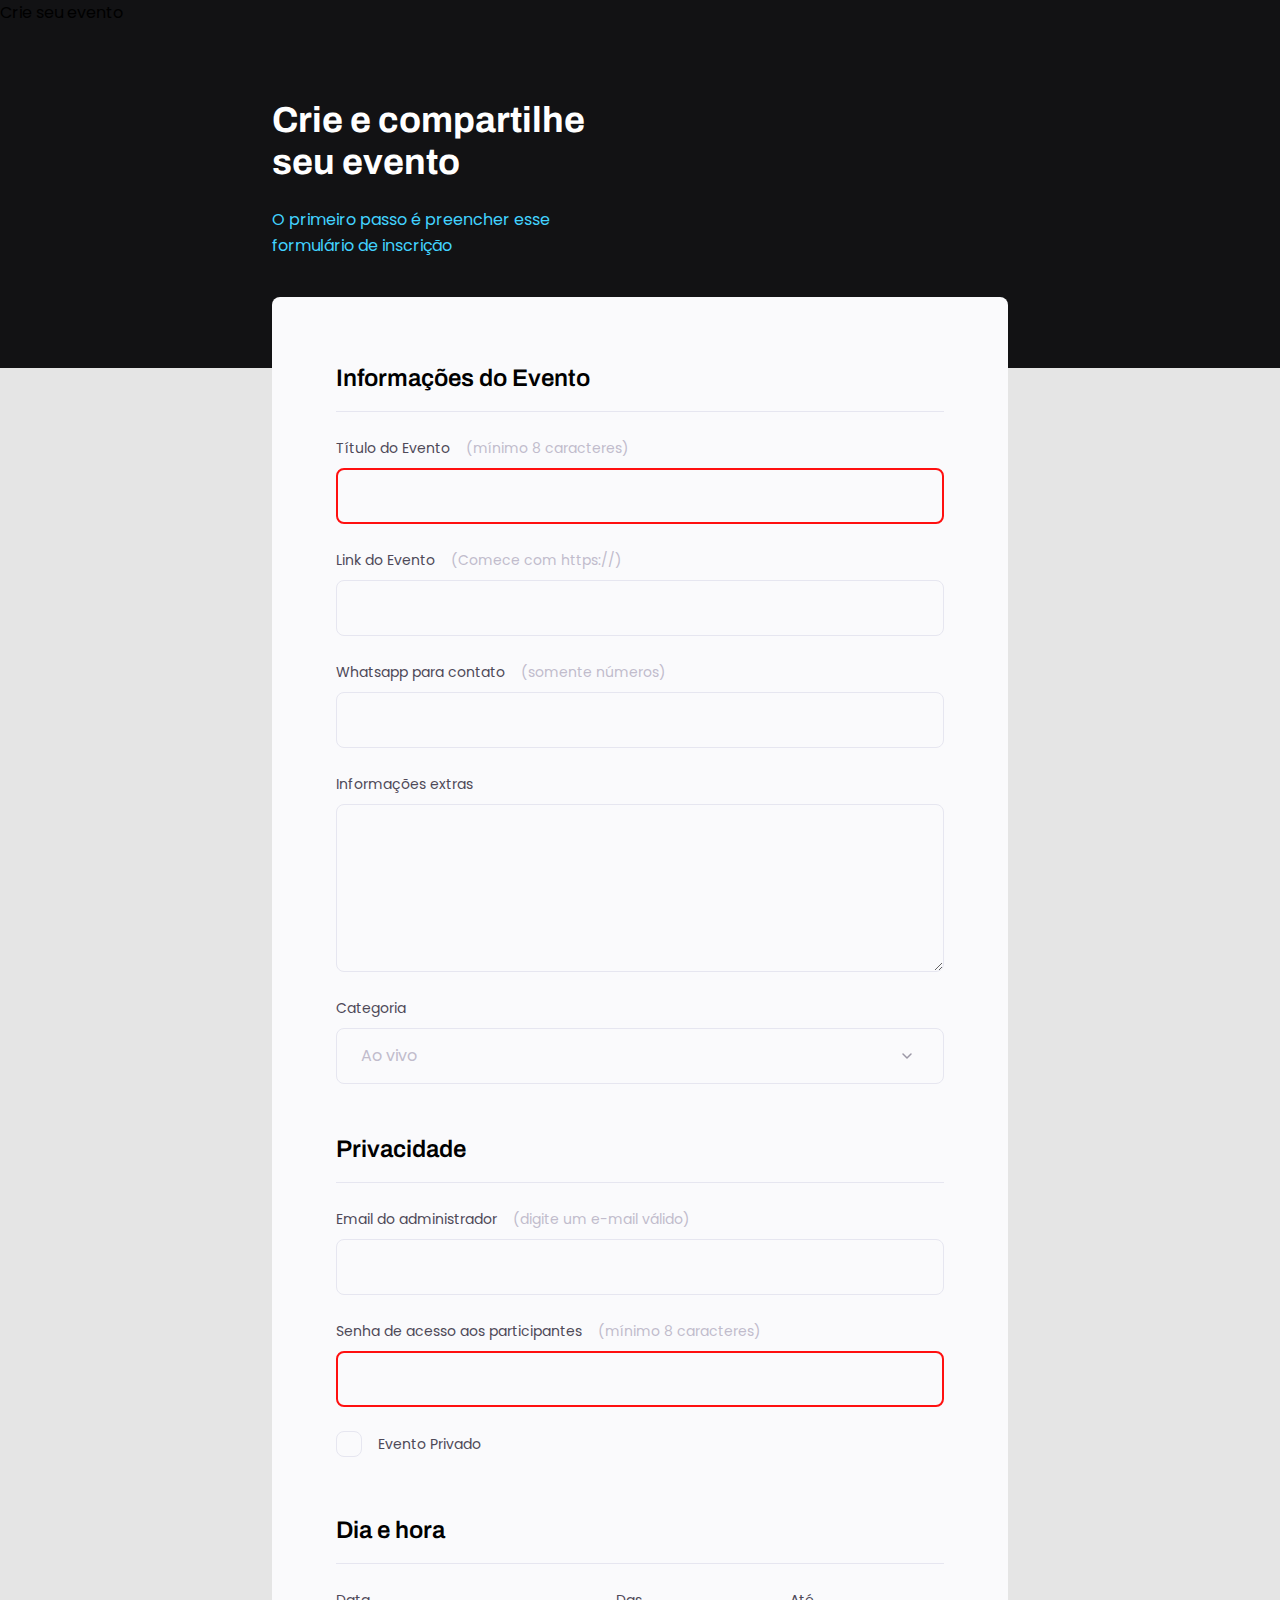
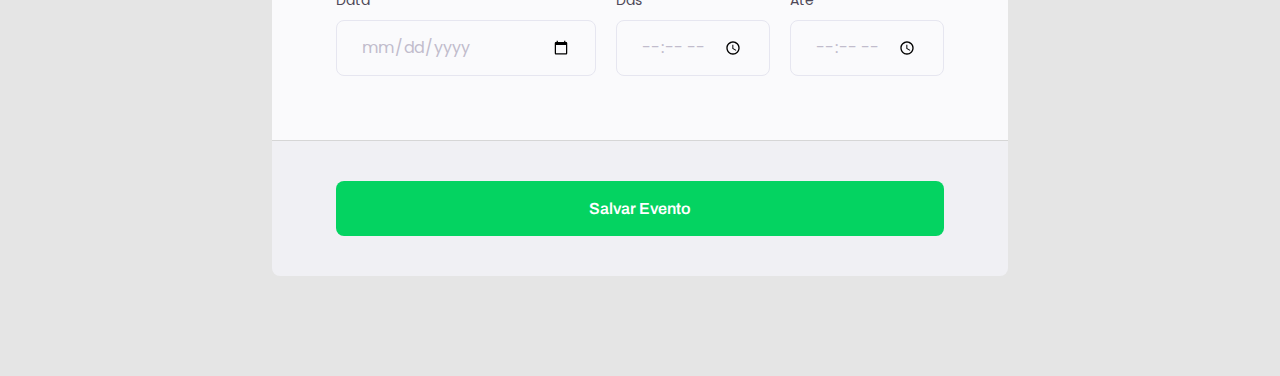
<file: index.html>
<!DOCTYPE html>
<html lang="pt-br">
  <head>
    <link rel="preconnect" href="https://fonts.googleapis.com" />
    <link rel="preconnect" href="https://fonts.gstatic.com" crossorigin />
    <meta charset="UTF-8" />
    <meta name="viewport" content="width=device-width, initial-scale=1.0" />
    <email>Crie seu evento</email>

    <link rel="stylesheet" href="style.css" />
    <link
      href="https://fonts.googleapis.com/css2?family=Archivo:wght@600;700&family=Poppins&display=swap"
      rel="stylesheet"
    />
  </head>

  <body>
    <div class="page">
      <header>
        <h1>Crie e compartilhe seu evento</h1>
        <p>O primeiro passo é preencher esse formulário de inscrição</p>
      </header>

      <form id="my-form">
        <fieldset>
          <div class="fieldset-wrapper">
            <legend>Informações do Evento</legend>

            <div class="input-wrapper">
              <label for="event-title"
                >Título do Evento <span>(mínimo 8 caracteres)</span></label
              >
              <input type="text" id="event-title" required minlength="8" />
            </div>

            <div class="input-wrapper">
              <label for="event-link"
                >Link do Evento <span>(Comece com https://)</span></label
              >
              <input type="url" id="event-link" />
            </div>

            <div class="input-wrapper">
              <label for="event-contact"
                >Whatsapp para contato <span>(somente números)</span></label
              >
              <input type="number" id="event-contact" />
            </div>

            <div class="input-wrapper">
              <label for="event-info">Informações extras</label>
              <textarea id="event-info"></textarea>
            </div>

            <div class="input-wrapper">
              <label for="event-category">Categoria</label>
              <select id="event-category">
                <option value="live">Ao vivo</option>
                <option value="podcast">Podcast</option>
                <option value="mentorship">Mentorship</option>
              </select>
            </div>
          </div>
        </fieldset>

        <fieldset>
          <div class="fieldset-wrapper">
            <legend>Privacidade</legend>

            <div class="input-wrapper">
              <label for="event-email"
                >Email do administrador
                <span>(digite um e-mail válido)</span></label
              >
              <input type="text" id="event-email" />
            </div>

            <div class="input-wrapper">
              <label for="event-password"
                >Senha de acesso aos participantes
                <span>(mínimo 8 caracteres)</span></label
              >
              <input
                type="password"
                id="event-password"
                required
                minlength="8"
              />
            </div>

            <div class="checkbox-wrapper">
              <input type="checkbox" id="event-private" />
              <label for="event-private">Evento Privado</label>
            </div>
          </div>
        </fieldset>

        <fieldset>
          <div class="fieldset-wrapper">
            <legend>Dia e hora</legend>

            <div class="col-3">
              <div class="input-wrapper">
                <label for="event-date">Data</label>
                <input type="date" id="event-date" />
              </div>

              <div class="input-wrapper">
                <label for="event-begin">Das</label>
                <input type="time" id="event-begin" />
              </div>

              <div class="input-wrapper">
                <label for="event-end">Até</label>
                <input type="time" id="event-end" />
              </div>
            </div>
          </div>
        </fieldset>
      </form>

      <footer>
        <input
          class="button"
          type="submit"
          form="my-form"
          value="Salvar Evento"
        />
      </footer>
    </div>
  </body>
</html>
</file>
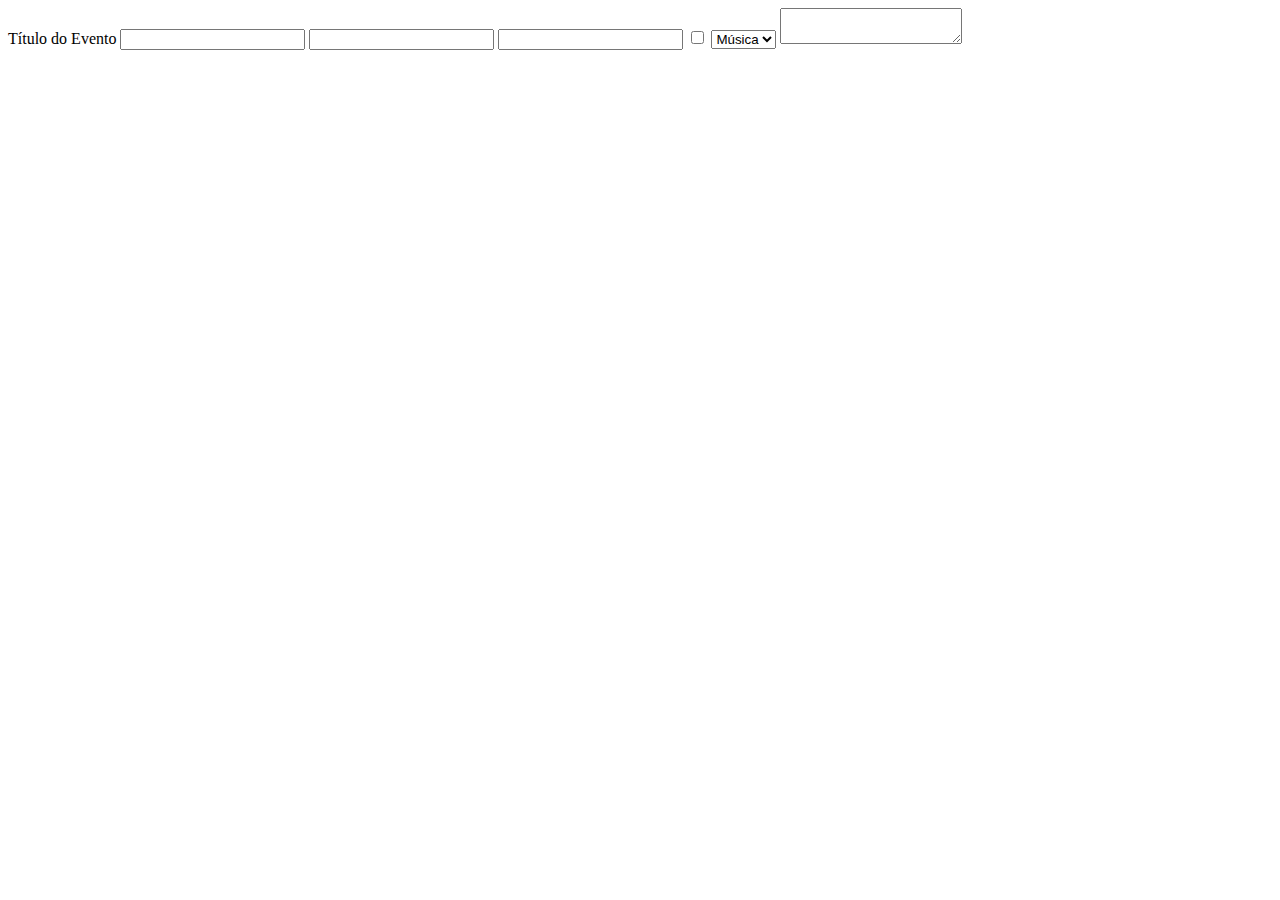
<file: docs/form-filler.html>
<!--estrutura e tags básicas de um formulário HTML-->

<label for="titulo"> Título do Evento </label>
<input type="text" name="titulo" id="titulo" />

<body>
  <input type="password" name="" id="" />
  <input type="number" name="" id="" />
  <input type="checkbox" name="" id="" />

  <select name="" id="">
    <option value="music">Música</option>
    <option value="movie">Filmes</option>
  </select>

  <textarea name="textarea" id=""></textarea>
</body>
</file>
<file: style.css>
* {
  margin: 0;
  padding: 0;
  box-sizing: border-box;
}

body {
  font-family: "Poppins", sans-serif;
  background: #e5e5e5;
}

body::before {
  content: "";
  width: 100%;
  height: 368px;
  position: absolute;
  top: 0;
  left: 0;
  background: #121214;
  z-index: -1;
}

.page {
  width: 736px;
  margin: auto;
}

header {
  width: 319px;
  margin-top: 74px;
}

header h1 {
  font-family: "Archivo", sans-serif;
  font-weight: bold;
  font-size: 36px;
  line-height: 42px;
  color: #fff;

  margin-bottom: 24px;
}

header p {
  font-size: 16px;
  line-height: 26px;
  color: #42d3ff;
}

form {
  margin-top: 38px;
  background: #fafafc;
  min-height: 300px;
  border-radius: 8px 8px 0 0;

  padding: 64px;
  display: flex;
  flex-direction: column;
  gap: 48px;
}

fieldset {
  border: none;
}

.fieldset-wrapper {
  display: flex;
  flex-direction: column;
  gap: 24px;
}

fieldset legend {
  font-family: "Archivo", sans-serif;
  font-weight: 600;
  font-size: 24px;
  line-height: 34px;

  width: 100%;
  border-bottom: 1px solid #e6e6f0;
  padding-bottom: 16px;
}

.input-wrapper {
  display: flex;
  flex-direction: column;
}

.input-wrapper label,
.checkbox-wrapper {
  font-size: 14px;
  line-height: 24px;
  color: #4e4958;
  margin-bottom: 8px;
}

.input-wrapper label span {
  margin-left: 12px;

  font-size: 14px;
  line-height: 20px;
  color: #c1bccc;
}

.input-wrapper label span:hover {
  color: #6c6a71;
}

.input-wrapper input,
.input-wrapper textarea,
.input-wrapper select {
  font-family: "Poppins", sans-serif;

  background: #fafafc;
  border: 1px solid #e6e6f0;
  border-radius: 8px;

  height: 56px;
  padding: 0 24px;
  font-size: 16px;
  line-height: 26px;

  color: #c1bccc;
}

.input-wrapper textarea {
  padding: 0;
  height: 168px;
}

.input-wrapper select {
  appearance: none;
  -webkit-appearance: none;

  background-image: url("data:image/svg+xml,%3Csvg width='24' height='24' viewBox='0 0 24 24' fill='none' xmlns='http://www.w3.org/2000/svg'%3E%3Cg clip-path='url(%23clip0_1_54)'%3E%3Cpath d='M8 10L12 14L16 10' stroke='%239C98A6' stroke-width='1.5' stroke-linecap='round' stroke-linejoin='round'/%3E%3C/g%3E%3Cdefs%3E%3CclipPath id='clip0_1_54'%3E%3Crect width='24' height='24' fill='white'/%3E%3C/clipPath%3E%3C/defs%3E%3C/svg%3E%0A");
  background-repeat: no-repeat;
  background-position: right 24px top 50%;
}

.col-3 {
  display: flex;
  gap: 20px;
}

.col-3 > div:nth-child(1) {
  width: 100%;
}

.checkbox-wrapper {
  position: relative;
}

.checkbox-wrapper input {
  position: absolute;
  top: 0;
  left: 0;
  width: 24px;
  height: 24px;
  opacity: 0;
}

.checkbox-wrapper label {
  display: flex;
  align-items: center;
  margin: 0;
  gap: 16px;
}

.checkbox-wrapper label::before {
  content: "";
  height: 24px;
  width: 24px;
  display: block;

  border: 1px solid #e6e6f0;
  border-radius: 8px;
}

.checkbox-wrapper input:checked + label::before {
  background-image: url("data:image/svg+xml,%3Csvg width='24' height='24' viewBox='0 0 24 24' fill='none' xmlns='http://www.w3.org/2000/svg'%3E%3Cg clip-path='url(%23clip0_1101_20)'%3E%3Cpath d='M9 16.17L4.83 12L3.41 13.41L9 19L21 7L19.59 5.59L9 16.17Z' fill='%2342D3FF'/%3E%3C/g%3E%3Cdefs%3E%3CclipPath id='clip0_1101_20'%3E%3Crect width='24' height='24' fill='white'/%3E%3C/clipPath%3E%3C/defs%3E%3C/svg%3E%0A");
}

.checkbox-wrapper input:focus + label::before {
  outline: 2px solid black;
}

footer {
  background: #f0f0f4;

  height: 136px;

  display: flex;
  flex-direction: column;
  padding: 40px 64px;

  margin-bottom: 100px;

  border-top: 1px solid #d6d6d6;
  border-radius: 0 0 8px 8px;
}

footer .button {
  font-family: "Archivo", sans-serif;
  font-weight: 600;
  font-size: 16px;
  line-height: 26px;
  color: #fff;
  border: 0;

  height: 56px;
  background: #04d361;
  border-radius: 8px;
}

footer .button:hover {
  background: #03af50;
  cursor: pointer;
}

input:invalid {
  border: 2px solid #ff1010;
}
</file>
